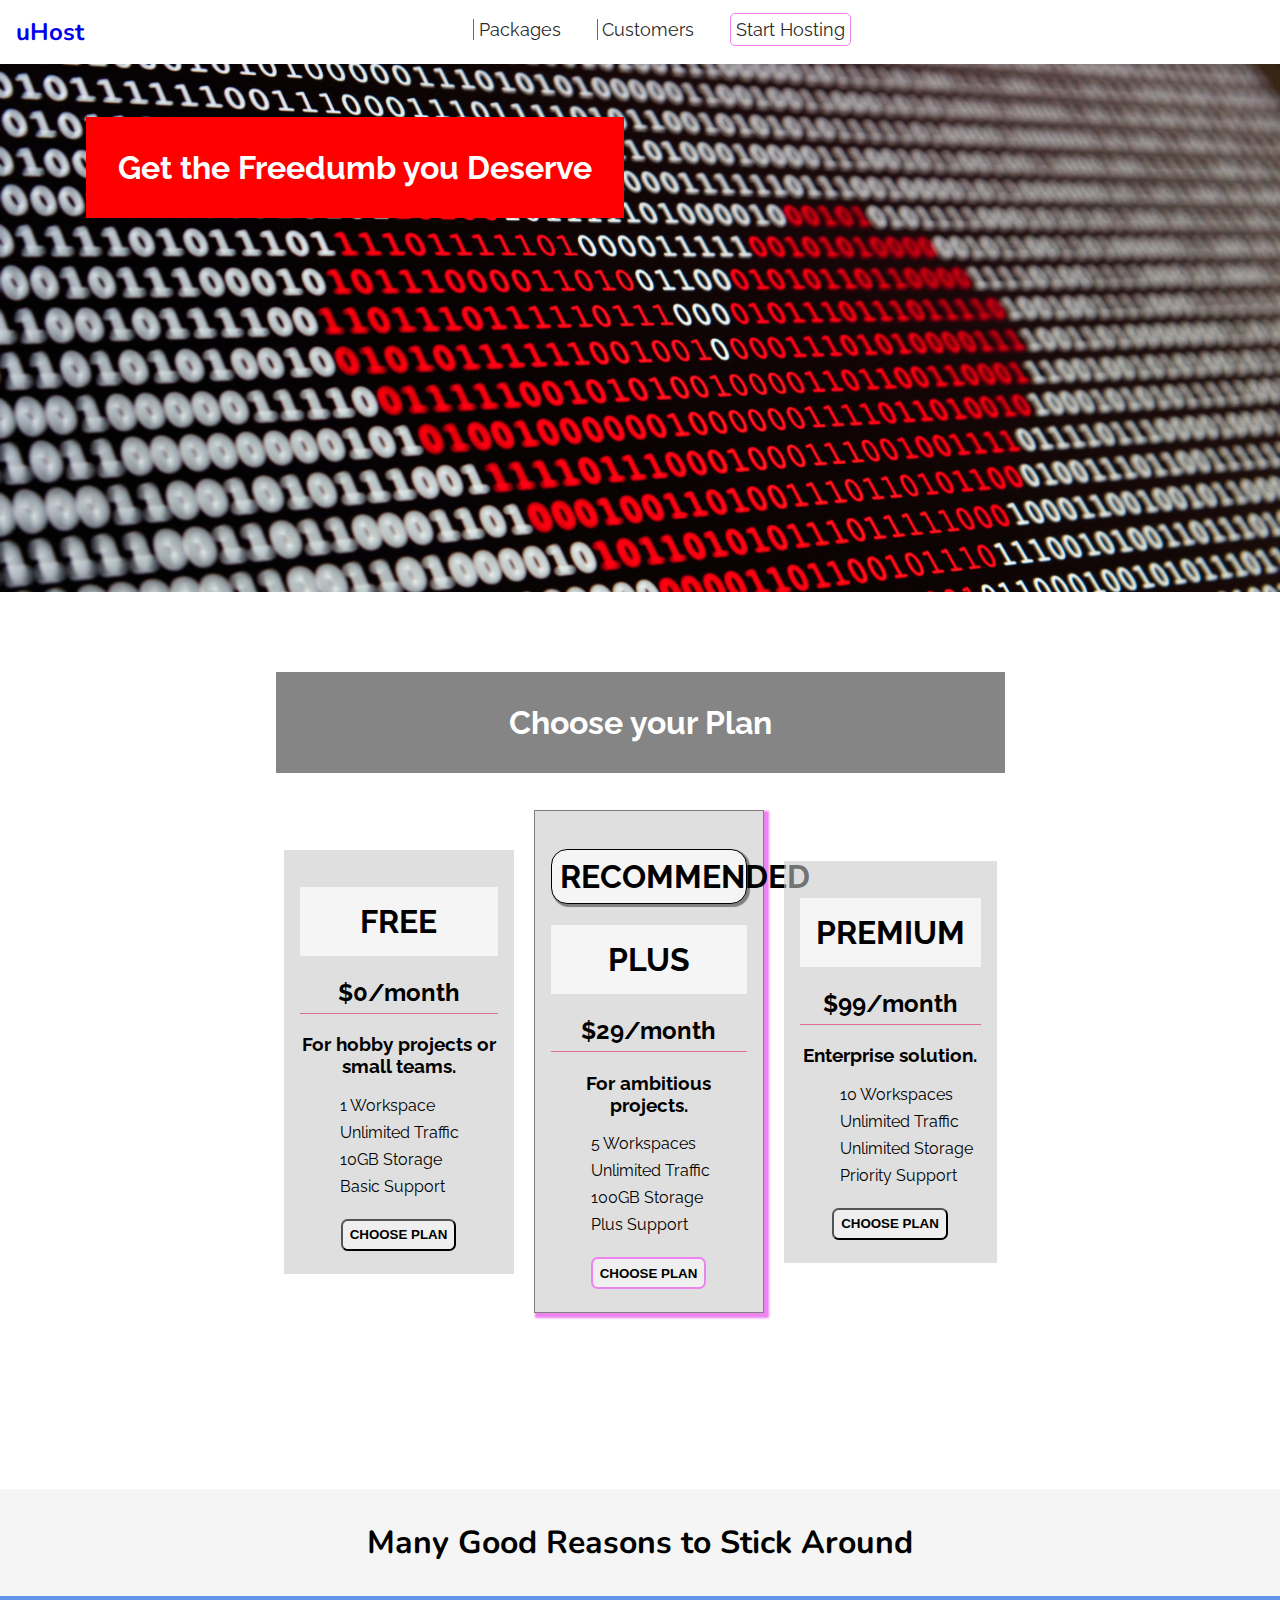
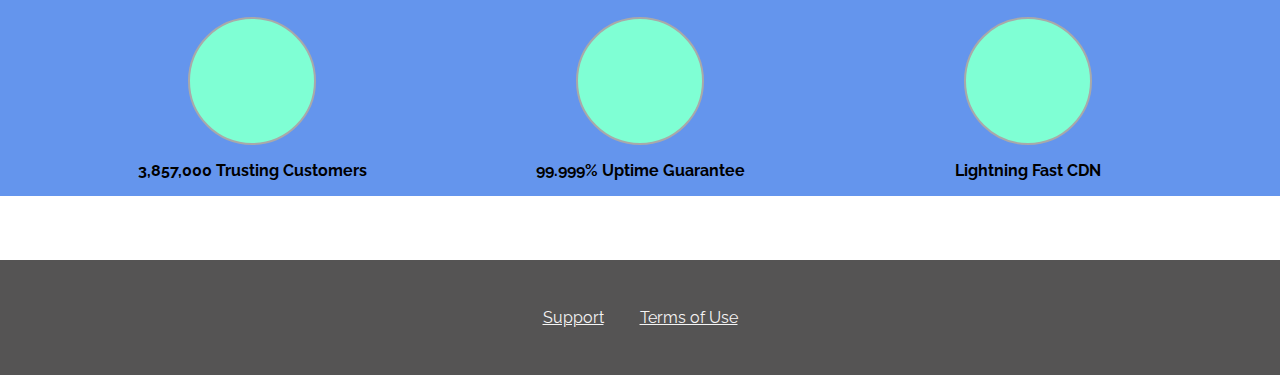
<file: index.html>
<!DOCTYPE html>
<html lang="en">

<head>
    <meta charset="UTF-8">
    <meta http-equiv="X-UA-Compatible" content="IE=edge">
    <meta name="viewport" content="width=device-width, initial-scale=1.0">
    <title>uHost</title>
    <link rel="preconnect" href="https://fonts.gstatic.com">
    <link href="https://fonts.googleapis.com/css2?family=Nunito:wght@600;800&family=Raleway&display=swap"
        rel="stylesheet">
    <link rel="stylesheet" href="main.css">
</head>

<body>
    <header class="nav-header">
        <div>
            <a href="index.html" class="nav-header__brand">uHost</a>
        </div>
        <nav class="nav-main">
            <ul class="nav-header__items">
                <li class="nav-header__item"><a href="packages/index.html">Packages</a></li>
                <li class="nav-header__item"><a href="customers/index.html">Customers</a></li>
                <li class="nav-header__item nav-header__item--cta"><a href="start-hosting/index.html">Start Hosting</a>
                </li>
            </ul>
        </nav>
    </header>
    <main>
        <section id="product-overview">
            <div class="container">
                <h1 class="highlight">Get the Freedumb you Deserve</h1>
            </div>
        </section>
        <section id="plans">
            <div class="container">

                <div class="content">
                    <h1 class="plan-title">Choose your Plan</h1>
                    <article class="plan">
                        <h1 class="plan__title">FREE</h1>
                        <h2 class="plan__price">$0/month</h2>
                        <h3>For hobby projects or small teams.</h3>
                        <ul>
                            <li>1 Workspace</li>
                            <li>Unlimited Traffic</li>
                            <li>10GB Storage</li>
                            <li>Basic Support</li>
                        </ul>
                        <div class="content">
                            <button class="button">CHOOSE PLAN</button>
                        </div>
                    </article>
                    <article class="plan featured">
                        <h1 class="plan--heading">RECOMMENDED</h1>
                        <h1 class="plan__title">PLUS</h1>
                        <h2 class="plan__price">$29/month</h2>
                        <h3>For ambitious projects.</h3>
                        <ul>
                            <li>5 Workspaces</li>
                            <li>Unlimited Traffic</li>
                            <li>100GB Storage</li>
                            <li>Plus Support</li>
                        </ul>
                        <div class="content">
                            <button class="featured_button button">CHOOSE PLAN</button>
                        </div>
                    </article>
                    <article class="plan">
                        <h1 class="plan__title">PREMIUM</h1>
                        <h2 class="plan__price">$99/month</h2>
                        <h3>Enterprise solution.</h3>
                        <ul>
                            <li>10 Workspaces</li>
                            <li>Unlimited Traffic</li>
                            <li>Unlimited Storage</li>
                            <li>Priority Support</li>
                        </ul>
                        <div class="content">
                            <button class="button">CHOOSE PLAN</button>
                        </div>
                    </article>
                </div>
            </div>
        </section>
                <section id="key-features">
            <h1  class="section-title">Many Good Reasons to Stick Around</h1>
            <ul class="key-feature__list">
                <li class="key-feature">
                    <div class="key-feature__image">

                    </div>
                    <p class="key-feature__description">3,857,000 Trusting Customers</p>
                </li>
                <li class="key-feature">
                    <div class="key-feature__image">

                    </div>
                    <p class="key-feature__description">99.999% Uptime Guarantee</p>
                </li>
                <li class="key-feature">
                    <div class="key-feature__image">

                    </div>
                    <p class="key-feature__description">Lightning Fast CDN</p>
                </li>
            </ul>
        </section>
    </main>
      <footer class="main-footer">
        <nav>
            <ul class="main-footer__links">
                <li class="main-footer__link">
                    <a href="#">Support</a>
                </li>
                <li class="main-footer__link">
                    <a href="#">Terms of Use</a>
                </li>
            </ul>
        </nav>
    </footer>
</body>

</html>
</file>
<file: main.css>
* {
  box-sizing: border-box;
}

body {
  font-family: "Raleway", sans-serif;
  color: #000;
  margin: 0;
}

.container {
  max-width: 1140px;
  margin: auto;
}

.content {
  width: fit-content;
  height: auto;
  margin: 0 auto;
  position: relative;
}
#product-overview {
  color: rgba(255, 255, 255, 1);
  background-image: url(./images/alexander-sinn.jpg);
  background-size: cover;
  background-repeat: no-repeat;
  /* background-color: red; */
  max-width: 100%;
  height: 528px;
  padding: 2em 0 0 2em;
}

h1.highlight {
  background-color: red;
  padding: 1em;
  width: fit-content;
}
/* section p {
  padding-left: 1em;
  width: 560px;
} */

.section-title,
.nav-header__brand {
  font-family: "Nunito", sans-serif;
  font-weight: bold;
  padding: 0.5em 0 0.5em 0;
  text-align: center;
}
#plans {
  margin-top: 5em;
}

#key-features {
  background-color: cornflowerblue;
  margin-top: 10em;
}

#key-features > .section-title {
  background-color: whitesmoke;
  padding: 1em 0;
}
.key-feature {
  display: inline-block;
  width: 30%;
  vertical-align: top;
}
.key-feature__image {
  background-color: aquamarine;
  width: 128px;
  height: 128px;
  border: 2px solid darkgray;
  border-radius: 50%;
  margin: auto;
}

.key-feature__list {
  list-style: none;
  margin: 0;
  padding: 0;
  text-align: center;
}

.key-feature__description {
  text-align: center;
  font-weight: bold;
}

.plan-title {
  color: rgb(255, 255, 255);
  background-color: rgba(112, 112, 112, 0.856);
  padding: 1em 0;
  text-align: center;
}

.plan--heading {
  background: whitesmoke;
  border: 1px solid black;
  padding: 0.25em;
  border-radius: 0.5em;
  text-align: center;
  box-shadow: 2px 2px 1px 1px gray;
}

.plan {
  background-color: rgba(200, 200, 200, 0.575);
  display: inline-block;
  padding: 1em;
  margin: 1em 0.5em;
  max-width: 230px;
  vertical-align: middle;
  text-align: center;
}
.plan li {
  margin: 0.5em 0;
}
.plan ul {
  list-style: none;
  text-align: left;
}

.plan button {
  margin: 0.5em 0;
}

.plan__title {
  background: whitesmoke;
  padding: 0.5em;
}

.plan__price {
  border-bottom: thin palevioletred solid;
  padding-bottom: 0.25em;
}

.button {
  padding: 0.5em;
  border-radius: 0.5em;
  font-weight: bold;
}

.featured {
  box-shadow: 3px 3px 2px 2px violet;
  border: 1px solid grey;
}
.featured_button {
  border: solid 2px violet;
}

.button:hover,
.button:active {
  background-color: violet;
}

.nav-header {
  width: 100%;
  padding: 1em;
  vertical-align: middle;
}

.nav-header__brand {
  text-decoration: none;
  font-size: 24px;
}

.nav-header > div {
  display: inline-block;
  vertical-align: middle;
}

.nav-main {
  display: inline-block;
  text-align: center;
  width: calc(100% - 100px);
}

.nav-header__items {
  margin: 0;
  padding: 0;
  list-style-type: none;
}
.nav-header__item {
  display: inline-block;
  margin: 0 1em;
}

.nav-header__item a {
  text-decoration: none;
  color: rgb(42, 42, 42);
  font-size: 18px;
  border-left: dimgray 1px solid;
  padding-left: 0.25em;
}

.nav-header__item a:hover,
.nav-header__item a:active {
  font-size: 19px;
  border-left: red solid 1px;
  color: red;
}

.nav-header__item--cta a {
  border: violet solid 1px;
  border-radius: 5px;
  padding: 5px;
}

.main-footer {
  background-color: rgb(85, 84, 84);
  color: whitesmoke;
  padding: 3em;
  margin-top: 4em;
}

.main-footer__links {
  list-style: none;
  padding: 0;
  margin: 0;
  text-align: center;
}

.main-footer__link {
  display: inline-block;
  margin: 0 1em;
}

.main-footer__link a {
  color: whitesmoke;
}

/* p::first-letter {
  color: red;
  font-size: 24px;
  font-style: italic;
  padding: 0.25em;
  padding-bottom: 0;
  background: rgb(235, 235, 235);
  border-radius: 20%;
} */
</file>
